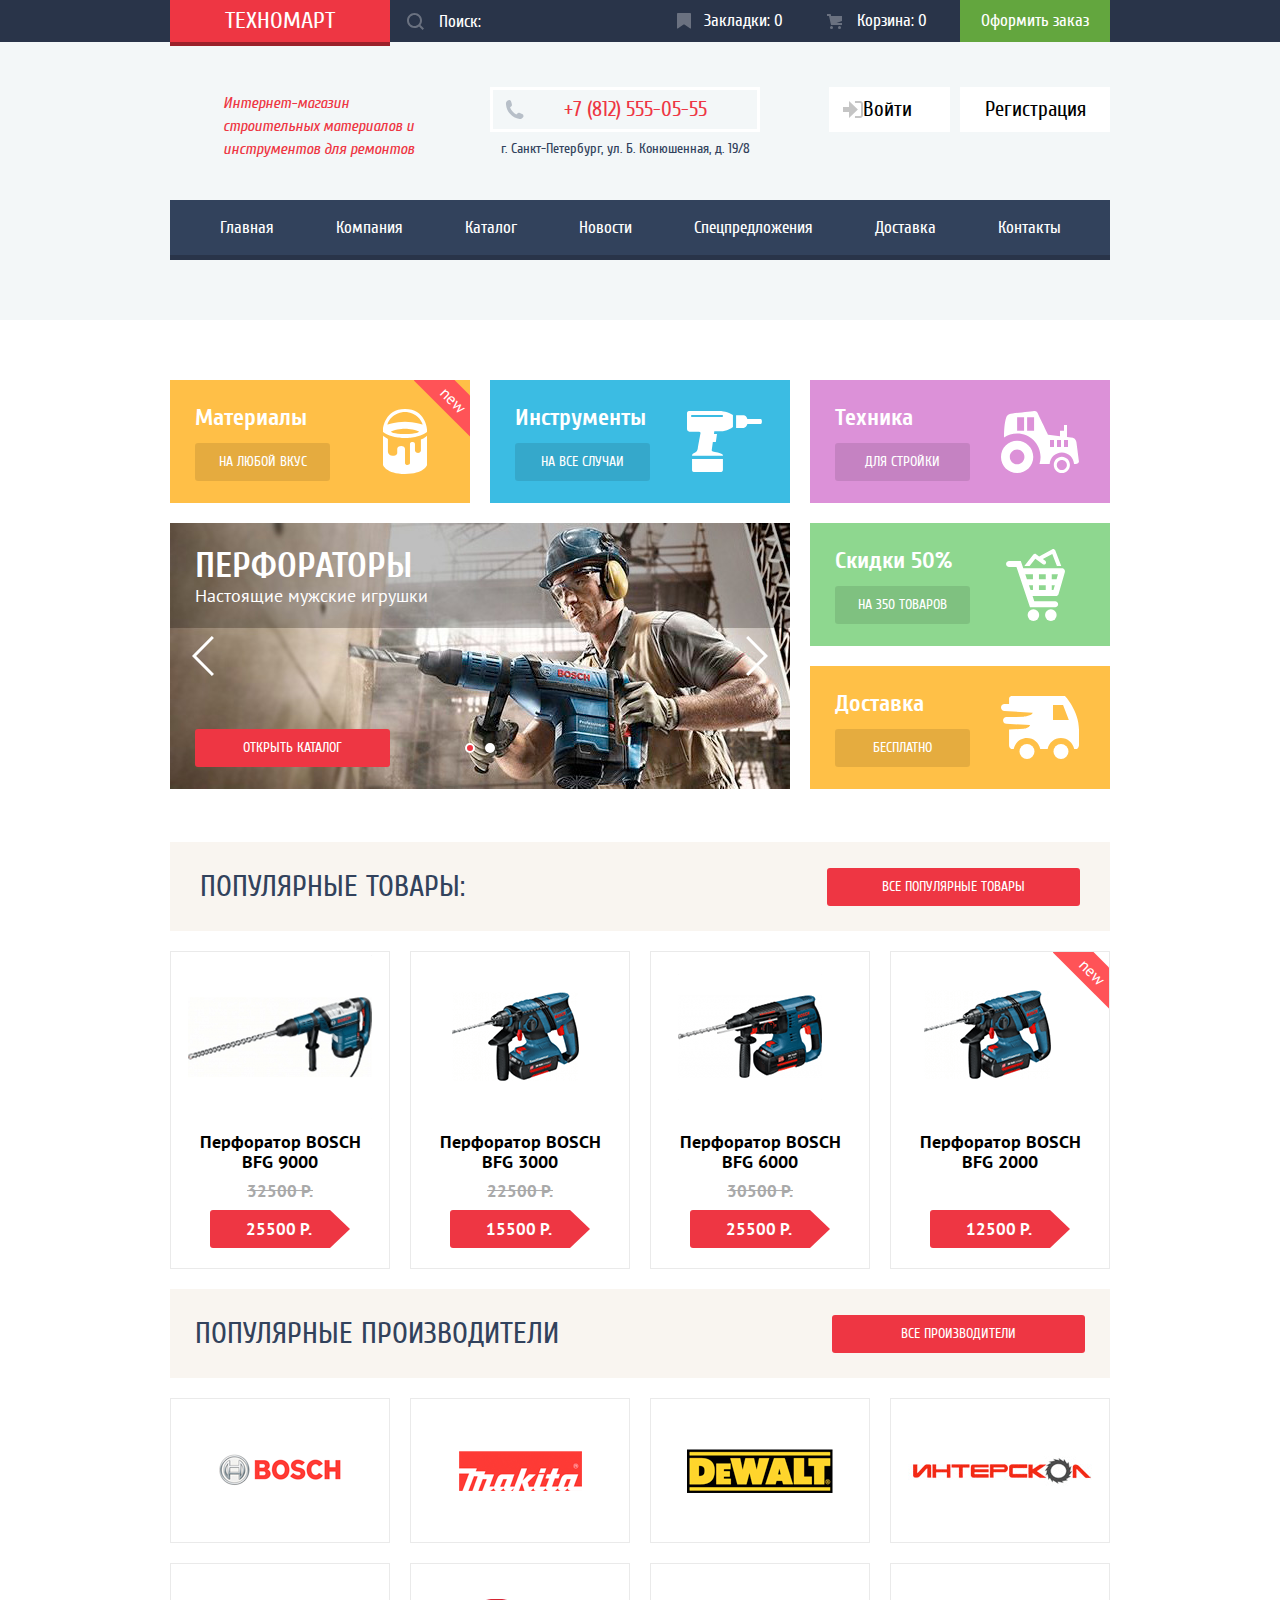
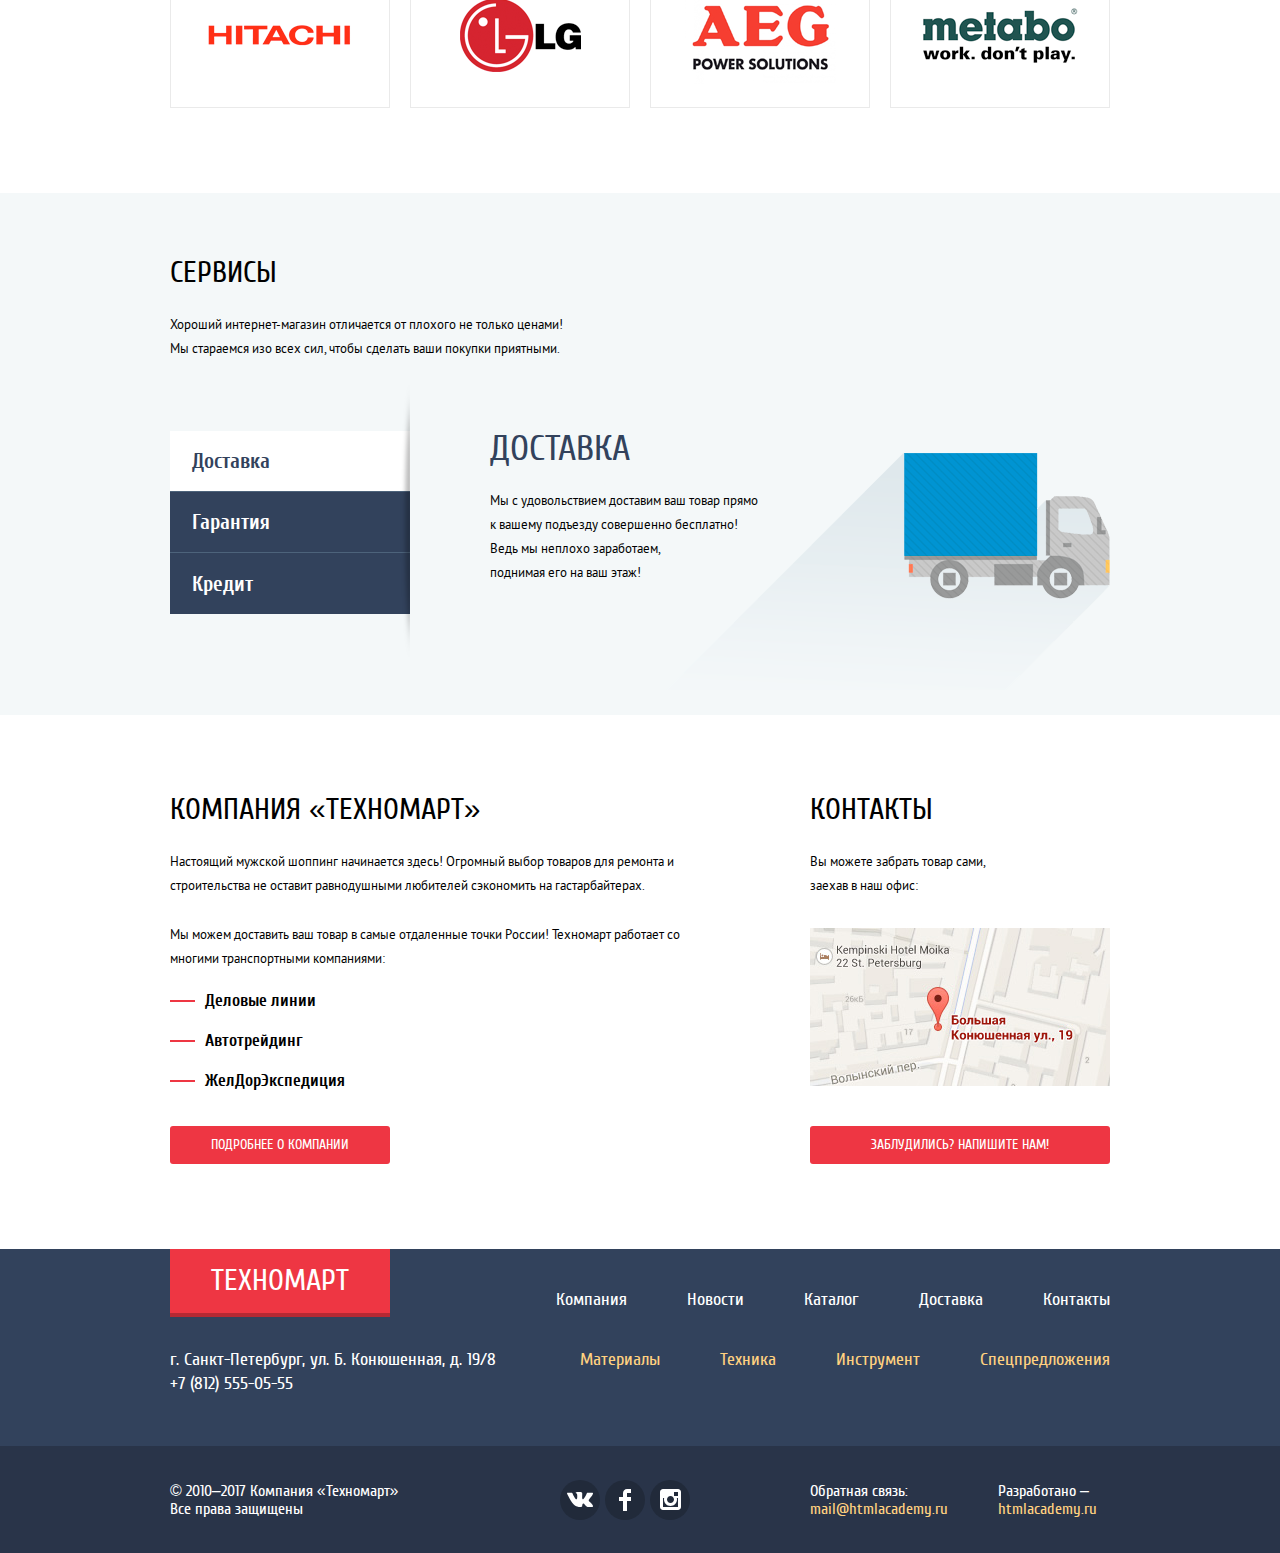
<file: index.html>
<!DOCTYPE HTML>
<html lang="ru">
<head>
	<meta charset="utf-8">
	<title>Главная - Техномарт</title>
	<link rel="stylesheet" href="css/normalize.css">
	<link rel="stylesheet" href="css/style.css">
</head>
<body>
	<header class="site-header">
		<div class="header-top-box">
			<div class="central">
				<a class="header-logo" href="#">Техномарт</a>
				<form class="search-form" action="https://echo.htmlacademy.ru" method="get">
					<input type="search" name="search" placeholder="Поиск:" id="search">
					<label class="visually-hidden" for="search">Поиск по сайту</label>
					<svg class="search-icon" xmlns="http://www.w3.org/2000/svg" xmlns:xlink="http://www.w3.org/1999/xlink" width="17px"	height="17px" viewBox="0 0 17 17">
						<path d="M17,15.586l-3.542-3.542C14.421,10.782,15,9.21,15,7.5C15,3.358,11.643,0,7.5,0C3.358,0,0,3.358,0,7.5
						C0,11.643,3.358,15,7.5,15c1.71,0,3.282-0.579,4.544-1.542L15.586,17L17,15.586z M2,7.5C2,4.467,4.467,2,7.5,2				C10.532,2,13,4.467,13,7.5c0,3.032-2.468,5.5-5.5,5.5C4.467,13,2,10.532,2,7.5z"/>
					</svg>
				</form>
				<a class="bookmarks" href="#">
					<svg class="bookmarks-icon" xmlns="http://www.w3.org/2000/svg" xmlns:xlink="http://www.w3.org/1999/xlink" width="14px" height="16px" viewBox="0 0 14 16">
						<path d="M14,15c0,0.55-0.368,0.741-0.818,0.426l-5.363-3.765c-0.45-0.315-1.187-0.315-1.637,0l-5.364,3.765
						C0.368,15.741,0,15.55,0,15V1c0-0.55,0.45-1,1-1h12c0.55,0,1,0.45,1,1V15z"/>
					</svg>
				Закладки: 0</a>
				<a class="cart" href="#">
					<svg class="cart-icon" xmlns="http://www.w3.org/2000/svg" xmlns:xlink="http://www.w3.org/1999/xlink" width="15px" height="15px" viewBox="0 0 15 15">
						<circle cx="4.5" cy="13.5" r="1.5"/>
						<circle cx="12.5" cy="13.5" r="1.5"/>
						<polygon points="15,2 4.07,2 3.648,0 0,0 0,2 2.031,2 4.016,11 15,11 15,9 9.441,9 15,6.951"/>
					</svg>
				Корзина: 0</a>
				<a class="order-button" href="#">Оформить заказ</a>
			</div>
		</div>
		<div class="header-middle-box central">
			<p class="header-slogan">Интернет-магазин строительных материалов и инструментов для ремонтов</p>
			<div class="header-contacts">
				<p class="header-phone">+7 (812) 555-05-55</p>
				<p class="header-adress">г. Санкт-Петербург, ул. Б. Конюшенная, д. 19/8</p>
			</div>
			<ul class="user-cabinet-list">
				<li class="user-cabinet-item input">
					<a href="#">
						<svg class="login-icon" xmlns="http://www.w3.org/2000/svg" xmlns:xlink="http://www.w3.org/1999/xlink" width="20px" height="17px" viewBox="0 0 20 17">
							<polygon points="14.875,8.5 6,0 6,6 0,6 0,11 6,11 6,17"/>
							<path d="M16.986,15.01h-5.027V17h5.027c2.178,0,3.004-1.81,3.029-3.026V3.028C19.99,1.811,19.164,0,16.986,0h-5.027
							v1.99h5.027c0.839,0,0.992,0.681,1.01,1.057v10.904C17.979,14.327,17.825,15.01,16.986,15.01z"/>
						</svg>
						Войти
					</a>
				</li>
				<li class="user-cabinet-item registration"><a href="#">Регистрация</a></li>
			</ul>
		</div>
		<nav class="header-nav central">
			<ul class="header-nav-list">
				<li class="header-nav-item"><a href="#">Главная</a></li>
				<li class="header-nav-item"><a href="#">Компания</a></li>
				<li class="header-nav-item"><a href="#">Каталог</a></li>
				<li class="header-nav-item"><a href="#">Новости</a></li>
				<li class="header-nav-item"><a href="#">Спецпредложения</a></li>
				<li class="header-nav-item"><a href="#">Доставка</a></li>
				<li class="header-nav-item"><a href="#">Контакты</a></li>
			</ul>
		</nav>
	</header>
	<main>
		<h1 class="visually-hidden">Техномарт - Интернет-магазин строительных материалов и инструментов для ремонтов</h1>
		<section class="features central">
			<h2 class="visually-hidden">Особенности магазина</h2>
			<section class="features-item materials new">
				<h3 class="features-item-title">Материалы</h3>
				<a class="button features-item-button" href="#">На любой вкус</a>
			</section>
			<section class="features-item instruments">
				<h3 class="features-item-title">Инструменты</h3>
				<a class="button features-item-button" href="#">На все случаи</a>
			</section>
			<section class="features-item technic">
				<h3 class="features-item-title">Техника</h3>
				<a class="button features-item-button" href="#">Для стройки</a>
			</section>
			<article class="features-slider">
				<h3 class="visually-hidden">Слайдер товаров</h3>
				<input type="radio" name="features-slider" value="features-slider-1" id="features-slider-1" checked>
				<input type="radio" name="features-slider" value="features-slider-2" id="features-slider-2">
				<section class="features-slider-item first">
					<h4 class="features-slider-title">Перфораторы</h4>
					<p class="features-slider-desc">Настоящие мужские игрушки</p>
					<a class="button features-slider-button" href="#">Открыть каталог</a>
					<img class="features-slider-img" src="img/slider-1-photo.jpg" width="620" height="266" alt="Фото мужчины с перфоратором">
				</section>
				<section class="features-slider-item second">
					<h4 class="features-slider-title">Дрели</h4>
					<p class="features-slider-desc">Соседям на радость</p>
					<a class="button features-slider-button" href="#">Открыть каталог</a>
					<img class="features-slider-img" src="img/slider-2-photo.jpg" width="620" height="266" alt="Фото мужчины с дрелью">
				</section>
				<div class="arrows-container">
					<label class="arrow left" for="features-slider-1"><span class="visually-hidden">Предыдущий слайд</span></label>
					<label class="arrow right" for="features-slider-2"><span class="visually-hidden">Следующий слайд</span></label>
				</div>
				<div class="radio-container">
					<label class="radio-button" for="features-slider-1">
						<span class="visually-hidden">1 слайд</span>
					</label>
					<label class="radio-button" for="features-slider-2">
						<span class="visually-hidden">2 слайд</span>
					</label>
				</div>
			</article>
			<section class="features-item discount">
				<h3 class="features-item-title">Скидки 50%</h3>
				<a class="button features-item-button" href="#">На 350 товаров</a>
			</section>
			<section class="features-item delivery">
				<h3 class="features-item-title">Доставка</h3>
				<a class="button features-item-button" href="#">Бесплатно</a>
			</section>
		</section>
		<section class="popular central">
			<div class="popular-title-container">
				<h2 class="popular-title">Популярные товары:</h2>
				<a class="button popular-button" href="#">Все популярные товары</a>
			</div>
			<article class="popular-item">
				<div class="popular-img-container">
					<img class="popular-item-img" src="img/popular-1-photo.png" width="184" height="164" alt="Фото перфоратора BOSCH BFG 9000">
				</div>
				<h3 class="popular-item-title">Перфоратор BOSCH BFG 9000</h3>
				<span class="popular-old-price">32500 Р.</span>
				<span class="popular-new-price">25500 Р.</span>
				<div class="buttons-box">
					<a class="catalog-item-button buy" href="#">Купить</a>
					<a class="catalog-item-button bookmarks" href="#">В закладки</a>
				</div>
			</article>
			<article class="popular-item">
				<div class="popular-img-container">
					<img class="popular-item-img" src="img/popular-2-photo.png" width="127" height="112" alt="Фото перфоратора BOSCH BFG 3000">
				</div>
				<h3 class="popular-item-title">Перфоратор BOSCH BFG 3000</h3>
				<span class="popular-old-price">22500 Р.</span>
				<span class="popular-new-price">15500 Р.</span>
				<div class="buttons-box">
					<a class="catalog-item-button buy" href="#">Купить</a>
					<a class="catalog-item-button bookmarks" href="#">В закладки</a>
				</div>
			</article>
			<article class="popular-item">
				<div class="popular-img-container">
					<img class="popular-item-img" src="img/popular-3-photo.png" width="144" height="128" alt="Фото перфоратора BOSCH BFG 6000">
				</div>
				<h3 class="popular-item-title">Перфоратор BOSCH BFG 6000</h3>
				<span class="popular-old-price">30500 Р.</span>
				<span class="popular-new-price">25500 Р.</span>
				<div class="buttons-box">
					<a class="catalog-item-button buy" href="#">Купить</a>
					<a class="catalog-item-button bookmarks" href="#">В закладки</a>
				</div>
			</article>
			<article class="popular-item new">
				<div class="popular-img-container">
					<img class="popular-item-img" src="img/popular-4-photo.png" width="127" height="112" alt="Фото перфоратора BOSCH BFG 2000">
				</div>
				<h3 class="popular-item-title">Перфоратор BOSCH BFG 2000</h3>
				<span class="popular-new-price">12500 Р.</span>
				<div class="buttons-box">
					<a class="catalog-item-button buy" href="#">Купить</a>
					<a class="catalog-item-button bookmarks" href="#">В закладки</a>
				</div>
			</article>
		</section>
		<section class="manufacturers central">
			<div class="manufacturers-title-container">
				<h2 class="manufacturers-title">Популярные производители</h2>
				<a class="button manufacturers-button" href="#">Все производители</a>
			</div>
			<div class="manufacturers-item">
				<a href="#"><img class="manufacturers-item-img" src="img/manufacturers-1-image.png" width="126" height="37" alt="Bosch"></a>
			</div>
			<div class="manufacturers-item">
				<a href="#"><img class="manufacturers-item-img" src="img/manufacturers-2-image.png" width="123" height="40" alt="Makita"></a>
			</div>
			<div class="manufacturers-item">
				<a href="#"><img class="manufacturers-item-img" src="img/manufacturers-3-image.png" width="146" height="44" alt="Dewalt"></a>
			</div>
			<div class="manufacturers-item">
				<a href="#"><img class="manufacturers-item-img" src="img/manufacturers-4-image.png" width="200" height="30" alt="Интерскол"></a>
			</div>
			<div class="manufacturers-item">
				<a href="#"><img class="manufacturers-item-img" src="img/manufacturers-5-image.png" width="169" height="31" alt="Hitachi"></a>
			</div>
			<div class="manufacturers-item">
				<a href="#"><img class="manufacturers-item-img" src="img/manufacturers-6-image.png" width="121" height="73" alt="Lg"></a>
			</div>
			<div class="manufacturers-item">
				<a href="#"><img class="manufacturers-item-img" src="img/manufacturers-7-image.png" width="151" height="96" alt="Aeg"></a>
			</div>
			<div class="manufacturers-item">
				<a href="#"><img class="manufacturers-item-img" src="img/manufacturers-8-image.png" width="204" height="69" alt="Metabo"></a>
			</div>
		</section>
		<section class="services">
			<div class="central">
				<h2 class="services-title">Сервисы</h2>
				<p class="services-desc">Хороший интернет-магазин отличается от плохого не только ценами! Мы стараемся изо всех сил, чтобы сделать ваши покупки приятными.</p>
				<input type="radio" name="services" value="services-delivery" id="services-delivery" checked>
				<input type="radio" name="services" value="services-guarantee" id="services-guarantee">
				<input type="radio" name="services" value="services-loan" id="services-loan">
				<div class="services-container">
					<div class="services-control">
						<label class="services-label" for="services-delivery">Доставка</label>
						<label class="services-label" for="services-guarantee">Гарантия</label>
						<label class="services-label" for="services-loan">Кредит</label>
					</div>
					<div class="services-item-container">
						<section class="services-item delivery">
							<h3 class="services-item-title">Доставка</h3>
							<p class="services-item-desc">Мы с удовольствием доставим ваш товар прямо<br> к вашему подъезду совершенно бесплатно!<br> Ведь мы неплохо заработаем,<br> поднимая его на ваш этаж!</p>
						</section>
						<section class="services-item guarantee">
							<h3 class="services-item-title">Гарантия</h3>
							<p class="services-item-desc">Если купленный у нас товар поломается или заискрит, а также в случае пожара, спровоцированного его возгаранием, вы всегда можеете быть уверены в нашей гарантии. Мы обменяем сгоревший товар на новый. Дом уж восстановите как-нибудь сами.</p>
						</section>
						<section class="services-item loan">
							<h3 class="services-item-title">Кредит</h3>
							<p class="services-item-desc">Залезть в долговую яму стало проще! Кредитные консультанты придут вам на помощь.</p>
							<a class="button services-item-button" href="#">Отправить заявку</a>
						</section>
					</div>
				</div>
			</div>
		</section>
		<div class="two-columns-box central">
			<section class="about-us">
				<h2 class="about-us-title">Компания «Техномарт»</h2>
				<p class="about-us-desc">Настоящий мужской шоппинг начинается здесь! Огромный выбор товаров для ремонта и строительства не оставит равнодушными любителей сэкономить на гастарбайтерах.</p>
				<p class="about-us-desc">Мы можем доставить ваш товар в самые отдаленные точки России! Техномарт работает со многими транспортными компаниями:</p>
				<ul class="about-us-list">
					<li class="about-us-item">Деловые линии</li>
					<li class="about-us-item">Автотрейдинг</li>
					<li class="about-us-item">ЖелДорЭкспедиция</li>
				</ul>
				<a class="button about-us-button" href="#">Подробнее о компании</a>
			</section>
			<section class="contacts">
				<h2 class="contacts-title">Контакты</h2>
				<p class="contacts-desc">Вы можете забрать товар сами,<br> заехав в наш офис:</p>
				<a class="contacts-img-link" href="#"><img class="contacts-img" src="img/contacts-image.jpg" width="300" height="158" alt="Санкт-Петербург, Большая Конюшенная ул., 19"></a>
				<a class="button contacts-button" href="#">Заблудились? Напишите нам!</a>
			</section>
		</div>
	</main>
	<footer class="site-footer">
		<div class="footer-top central">
			<a class="footer-logo" href="#">Техномарт</a>
			<ul class="footer-nav-list">
				<li class="footer-nav-item"><a href="#">Компания</a></li>
				<li class="footer-nav-item"><a href="#">Новости</a></li>
				<li class="footer-nav-item"><a href="#">Каталог</a></li>
				<li class="footer-nav-item"><a href="#">Доставка</a></li>
				<li class="footer-nav-item"><a href="#">Контакты</a></li>
			</ul>
		</div>
		<div class="footer-middle central">
			<p class="footer-contacts">г. Санкт-Петербург, ул. Б. Конюшенная, д. 19/8<br> +7 (812) 555-05-55</p>
			<ul class="footer-catalog-nav-list">
				<li class="footer-catalog-nav-item"><a href="#">Материалы</a></li>
				<li class="footer-catalog-nav-item"><a href="#">Техника</a></li>
				<li class="footer-catalog-nav-item"><a href="#">Инструмент</a></li>
				<li class="footer-catalog-nav-item"><a href="#">Спецпредложения</a></li>
			</ul>
		</div>
		<div class="footer-bottom">
			<div class="central">
				<p class="copyright">© 2010–2017 Компания «Техномарт»<br> Все права защищены</p>
				<ul class="social-list">
					<li class="social-item vk"><a href="#"><span class="visually-hidden">Вконтакте</span></a></li>
					<li class="social-item fb"><a href="#"><span class="visually-hidden">Фейсбук</span></a></li>
					<li class="social-item insta"><a href="#"><span class="visually-hidden">Инстаграмм</span></a></li>
				</ul>
				<p class="footer-email">Обратная связь:<br> <a href="mailto:mail@htmlacademy.ru">mail@htmlacademy.ru</a></p>
				<p class="footer-developer">Разработано –<br> <a href="#">htmlacademy.ru</a></p>
			</div>
		</div>
	</footer>
	<section class="modal modal-feedback">
		<h2 class="visually-hidden">Обратная связь</h2>
		<form class="feedback-form" action="https://echo.htmlacademy.ru" method="POST">
			<div class="feedback-form-container">
				<div class="feedback-user-info">
					<p class="user-info-field">
						<label for="feedback-username">Ваше имя:</label>
						<input type="text" name="feedback-username" placeholder="Представьтесь, пожалуйста" id="feedback-username">
					</p>
					<p class="user-info-field">
						<label for="feedback-email">Ваше e-mail:</label>
						<input type="email" name="feedback-email" placeholder="Для отправки ответа" id="feedback-email">
					</p>
				</div>
				<p class="feedback-field">
					<label for="feedback-text">Текст письма:</label>
					<textarea name="feedback-text" placeholder="В свободной форме" id="feedback-text"></textarea>
				</p>
			</div>
			<div class="feedback-button-box">
				<button class="button feedback-button" type="submit">Отправить</button>
			</div>
			<button class="modal-close" type="button"><span class="visually-hidden">Закрыть</span></button>
		</form>
	</section>
	<section class="modal modal-map">
		<h2 class="visually-hidden">Карта</h2>
		<iframe src="https://www.google.com/maps/embed?pb=!1m18!1m12!1m3!1d2376.759929201835!2d30.32170599718076!3d59.938631576705546!2m3!1f0!2f0!3f0!3m2!1i1024!2i768!4f13.1!3m3!1m2!1s0x4696310fb661d55f%3A0xd0cc7f055debe430!2z0JHQvtC70YzRiNCw0Y8g0JrQvtC90Y7RiNC10L3QvdCw0Y8g0YPQuy4sINCh0LDQvdC60YIt0J_QtdGC0LXRgNCx0YPRgNCzLCAxOTExODY!5e0!3m2!1sru!2sru!4v1554444631707!5m2!1sru!2sru" width="940" height="446" frameborder="0" style="border:0" allowfullscreen></iframe>
		<button class="modal-close" type="button"><span class="visually-hidden">Закрыть</span></button>
	</section>
	<script src="js/script.js"></script>
</body>
</html>
</file>
<file: css/style.css>
@font-face {
	font-family: "Cuprum";
	src: url("../fonts/cuprum.woff2") format("woff2"),
		 url("../fonts/cuprum.woff") format("woff");
	font-weight: normal;
	font-style: normal;
}

@font-face {
	font-family: "Cuprum";
	src: url("../fonts/cuprumbold.woff2") format("woff2"),
		 url("../fonts/cuprumbold.woff") format("woff");
	font-weight: bold;
	font-style: normal;
}

@font-face {
	font-family: "Cuprum";
	src: url("../fonts/cuprumitalic.woff2") format("woff2"),
		 url("../fonts/cuprumitalic.woff") format("woff");
	font-weight: normal;
	font-style: italic;
}

@font-face {
	font-family: "Cuprum";
	src: url("../fonts/cuprumbolditalic.woff2") format("woff2"),
		 url("../fonts/cuprumbolditalic.woff") format("woff");
	font-weight: bold;
	font-style: italic;
}

@font-face {
	font-family: "PT Sans";
	src: url("../fonts/ptsans.woff2") format("woff2"),
		 url("../fonts/ptsans.woff") format("woff");
	font-weight: normal;
	font-style: normal;
}

@font-face {
	font-family: "PT Sans";
	src: url("../fonts/ptsansbold.woff2") format("woff2"),
		 url("../fonts/ptsansbold.woff") format("woff");
	font-weight: bold;
	font-style: normal;
}

body {
	margin: 0;

	font-weight: normal;
	font-size: 13px;
	line-height: 24px;
	font-family: "PT Sans", Tahoma, Geneva, sans-serif;
	color: #000000;

	background-color: #ffffff;
}

.visually-hidden {
	position: absolute;

	width: 1px;
	height: 1px;
	padding: 0;
	margin: -1px;

	white-space: nowrap;

	border: 0;

	clip-path: inset(100%);
	clip: rect(0 0 0 0);
	overflow: hidden;
}

.central {
	width: 940px;
	margin: 0 auto;
}

.button {
	text-decoration: none;
	background: none;
	border: 0;
	padding: 0;

	display: inline-flex;
	min-height: 38px;
	padding: 10px 20px;
	box-sizing: border-box;
	align-items: center;
	justify-content: center;

	font-weight: normal;
	font-size: 14px;
	line-height: 18px;
	font-family: "Cuprum", Tahoma, Geneva, sans-serif;
	color: #ffffff;
	text-transform: uppercase;

	background-color: #ee3643;
	border-radius: 3px;
}

.button:hover {
	background-color: #ca2c37;
}

.button:active {
	background-color: #ba2732;
}

/*----------------- Шапка сайта ------------------*/

.site-header {
	padding-bottom: 60px;

	background-color: #f3f7f8;
}

.header-top-box {
	width: 100%;
	min-height: 42px;

	background-color: #293449;
}

.header-top-box .central {
	display: flex;
	height: 100%;
}

.header-logo {
	display: flex;
	width: 220px;
	padding: 9px 20px;
	box-sizing: border-box;
	align-items: center;
	justify-content: center;

	font-size: 24px;
	line-height: 24px;
	font-family: "Cuprum", Tahoma, Geneva, sans-serif;
	color: #ffffff;
	text-transform: uppercase;
	text-decoration: none;

	background-color: #ee3643;
	box-shadow: 0px 4px 0px 0px #9a212a;
}

.header-logo:hover {
	background-color: #ca2c37;
}

.header-logo:active {
	background-color: #ba2732;
}

.search-form {
	position: relative;

	display: flex;
	width: 271px;
	align-items: center;
}

.search-icon {
	position: absolute;
	top: 0;
	bottom: 0;
	left: 17px;

	width: 17px;
	height: 17px;
	margin: auto;

	fill: #ffffff;
	opacity: 0.3;
}

.search-form input {
	display: flex;
	width: 100%;
	height: 100%;
	padding: 10px 15px 10px 49px;
	box-sizing: border-box;
	align-items: center;

	font-size: 17px;
	line-height: 18px;
	font-family: "Cuprum", Tahoma, Geneva, sans-serif;
	color: #000000;

	background-color: transparent;
	border: 0;
}

.search-form input::-webkit-input-placeholder {
	color: #ffffff;
}

.search-form input::-moz-placeholder {
	color: #ffffff;
}

.search-form input:-moz-placeholder {
	color: #ffffff;
}

.search-form input:-ms-input-placeholder {
	color: #ffffff;
}

.search-form:hover {
	background-color: #212a3a;
}

.search-form:hover .search-icon {
	opacity: 1;
}

.search-form input:focus {
	background-color: #ffffff;
	outline: none;
}

.search-form input:focus ~ .search-icon {
	fill: #ee3643;
}

.bookmarks,
.cart {
	display: flex;
	width: 150px;
	padding: 12px 17px;
	box-sizing: border-box;
	align-items: center;

	font-size: 17px;
	line-height: 18px;
	font-family: "Cuprum", Tahoma, Geneva, sans-serif;
	color: #ffffff;
	text-decoration: none;
}

.cart.active {
	background-color: #ee3643;
}

.bookmarks-icon {
	width: 14px;
	height: 16px;
	margin-right: 13px;

	fill: #ffffff;
	opacity: 0.3;
}

.cart-icon {
	width: 15px;
	height: 15px;
	margin-right: 15px;

	fill: #ffffff;
	opacity: 0.3;
}

.bookmarks:hover,
.cart:hover {
	background-color: #212a3a;
}

.bookmarks:hover .bookmarks-icon,
.cart:hover .cart-icon {
	opacity: 1;
}

.bookmarks:active,
.cart:active {
	background-color: #161d29;
	opacity: 0.5;
}

.order-button {
	display: flex;
	width: 150px;
	padding: 12px 17px;
	box-sizing: border-box;
	align-items: center;
	justify-content: center;

	font-size: 17px;
	line-height: 18px;
	font-family: "Cuprum", Tahoma, Geneva, sans-serif;
	color: #ffffff;
	text-decoration: none;

	background-color: #63a63e;
}

.order-button:hover {
	background-color: #5fbb2d;
}

.order-button:active {
	color: rgba(255, 255, 255, 0.5);
	background-color: #518534;
}

.header-middle-box {
	display: flex;
	min-height: 158px;
	padding: 45px 0 30px;
	box-sizing: border-box;
	align-items: flex-start;
}

.header-slogan {
	margin: 0;
	margin-right: 20px;

	width: 300px;
	padding: 0px 53px;
	box-sizing: border-box;
	padding-top: 5px;

	font-style: italic;
	font-size: 16px;
	line-height: 23px;
	font-family: "Cuprum", Tahoma, Geneva, sans-serif;
	color: #ee3643;
	text-align: left;
}

.header-contacts {
	width: 270px;
	margin-right: auto;
}

.header-phone {
	margin: 0;
	margin-bottom: 5px;

	display: flex;
	width: 100%;
	min-height: 45px;
	padding: 6px 6px 6px 71px;
	box-sizing: border-box;
	align-items: center;

	font-size: 21px;
	line-height: 21px;
	font-family: "Cuprum", Tahoma, Geneva, sans-serif;
	color: #ee3643;

	border: 3px solid #ffffff;
	background-color: transparent;
	background-image: url("../img/phone-icon.svg");
	background-position: 12px center;
	background-repeat: no-repeat;
}

.header-adress {
	margin: 0;

	font-size: 14px;
	line-height: 24px;
	font-family: "Cuprum", Tahoma, Geneva, sans-serif;
	color: #32425c;
	text-align: center;
}

.user-cabinet-list,
.login-cabinet-list {
	margin: 0;
	padding: 0;
	list-style: none;

	display: flex;
	width: 281px;
	min-height: 45px;
	justify-content: space-between;
}

.login-cabinet-list {
	width: 299px;
}

.user-cabinet-item a {
	display: flex;
	min-height: 45px;
	padding: 10px 14px;
	box-sizing: border-box;
	align-items: center;

	font-size: 21px;
	line-height: 21px;
	font-family: "Cuprum", Tahoma, Geneva, sans-serif;
	color: #000000;
	text-decoration: none;

	background-color: #ffffff;
}

.login-cabinet-item > a {
	display: flex;
	min-height: 45px;
	box-sizing: border-box;
	align-items: center;

	font-size: 21px;
	line-height: 21px;
	font-family: "Cuprum", Tahoma, Geneva, sans-serif;
	color: #000000;
	text-decoration: none;

	background-color: #ffffff;
}

.login-cabinet-item.username {
	display: flex;
	width: 100%;
	justify-content: space-between;
	flex-wrap: wrap;
}

.login-cabinet-item.username > a:nth-of-type(1) {
	padding-left: 13px;
	flex-grow: 1;
}

.login-cabinet-item.username .user-icon {
	margin-right: 14px;
}

.login-cabinet-item.username .login-icon {
	padding-right: 10px;
}

.user-cabinet-item.input a {
	width: 121px;
	margin-right: 10px;
}

.user-cabiner-item.input .login-icon {
	margin-right: 14px;
}

.login-icon {
	width: 20px;
	height: 17px;

	fill: #c5c5c5;
}

.user-cabinet-item.registration a {
	width: 150px;
	justify-content: center;
}

.user-icon {
	width: 20px;
	height: 18px;

	fill: #c5c5c5;
}

.login-cabinet-item a:hover svg {
	fill: #32425c;
}

.login-cabinet-item a:active {
	color: rgba(0, 0, 0, 0.3);
}

.login-cabinet-item a:active svg {
	fill: #c5c5c5;
}

.user-cabinet-item:hover a {
	color: #ee3643;
}

.user-cabinet-item:hover .login-icon {
	fill: #32425c;
}

.user-cabinet-item:active a {
	color: rgba(0, 0, 0, 0.3);
}

.user-cabinet-item:active .login-icon {
	fill: #c5c5c5;
}

.login-cabinet-sublist {
	margin: 0;
	padding: 0;
	list-style: none;

	margin-top: 5px;
	margin-left: 18px;

	display: flex;
}

.login-cabinet-subitem a {
	font-weight: normal;
	font-size: 16px;
	line-height: 18px;
	font-family: "Cuprum", Tahoma, Geneva, sans-serif;
	color: #32425c;
}

.login-cabinet-subitem a:hover {
	color: #ee3643;
}

.login-cabinet-subitem a:active {
	color: rgba(0, 0, 0, 0.3);
}

.login-cabinet-subitem.cabinet {
	margin-left: 16px;
}

.login-cabinet-subitem.cabinet a {
	position: relative;

	padding-left: 16px;
}

.login-cabinet-subitem.cabinet a::before {
	content: "";

	position: absolute;
	top: 0;
	left: 0;
	bottom: 0;
	margin: auto;

	display: block;
	width: 4px;
	height: 4px;

	background-color: #32425c;
	border-radius: 50%;
}

.header-nav-list {
	margin: 0;
	padding: 0;
	list-style: none;

	display: flex;
	width: 100%;
	justify-content: center;
	align-self: flex-start;

	background-color: #32425c;
	border-bottom: 5px solid #293449;
}

.header-nav-item a {
	display: flex;
	min-height: 55px;
	padding: 16px 31px;
	box-sizing: border-box;
	align-items: center;

	font-size: 17px;
	line-height: 17px;
	font-family: "Cuprum", Tahoma, Geneva, sans-serif;
	color: #ffffff;
	text-decoration: none;
}

.header-nav-item:hover a {
	background-color: #293449;
}

.header-nav-item:active a {
	color: rgba(255, 255, 255, 0.5);
}

/*-------------- Особенности магазина ---------------*/

.features {
	padding: 60px 0px 53px;
	font-size: 0;
}

.features-item {
	position: relative;
	margin-right: 20px;
	margin-bottom: 20px;

	display: inline-flex;
	width: 300px;
	min-height: 123px;
	padding: 13px 25px;
	box-sizing: border-box;
	flex-direction: column;
	justify-content: center;
	overflow: hidden;

	background-color: #ffbf47;
	background-repeat: no-repeat;
}

.features-item-title {
	margin: 0;
	margin-bottom: 10px;

	font-weight: bold;
	font-size: 24px;
	line-height: 30px;
	font-family: "Cuprum", Tahoma, Geneva, sans-serif;
	color: #ffffff;
}

.features-item:nth-of-type(n + 3) {
	margin-right: 0;
}

.features-item:last-of-type {
	margin-bottom: 0;
}

.features-item-button {
	width: 135px;

	background-color: rgba(0, 0, 0, 0.1);
}

.features-item-button:hover {
	background-color: rgba(0, 0, 0, 0.2);
}

.features-item-button:active {
	background-color: rgba(0, 0, 0, 0.3);
}

.features-item.materials {
	background-color: #ffbf47;
	background-image: url("../img/materials-icon.svg");
	background-position: right 43px center;
}

.features-item.instruments {
	background-color: #3bbce3;
	background-image: url("../img/instruments-icon.svg");
	background-position: right 28px center;
}

.features-item.technic {
	background-color: #dc91d8;
	background-image: url("../img/technic-icon.svg");
	background-position: right 31px center;
}

.features-item.discount {
	background-color: #8ed78f;
	background-image: url("../img/discount-icon.svg");
	background-position: right 45px center;
}

.features-item.delivery {
	background-color: #ffc047;
	background-image: url("../img/delivery-icon.svg");
	background-position: right 31px center;
}

.features-item.new::before {
	content: "new";

	position: absolute;
	top: 5px;
    right: -25px;
	transform: rotate(45deg);

	display: inline-flex;
	width: 83px;
	height: 29px;
	align-items: center;
	justify-content: center;

	font-size: 16px;
	line-height: 18px;
	color: #ffffff;

	background-color: #ff5357;
}

/*----------------- Слайдер ------------------*/

.features-slider {
	position: relative;
	float: left;
	margin-right: 20px;

	width: 620px;
	height: 266px;
}

.features-slider input[type="radio"] {
	display: none;
}

.features-slider-item {
	position: relative;

	display: none;
	width: 100%;
	height: 100%;
	padding: 25px 25px 22px;
	box-sizing: border-box;
	flex-direction: column;
}

.features-slider-title {
	margin: 0;

	font-weight: bold;
	font-size: 36px;
	line-height: 36px;
	font-family: "Cuprum", Tahoma, Geneva, sans-serif;
	color: #ffffff;
	text-transform: uppercase;
}

.features-slider-desc {
	margin: 0;

	font-size: 18px;
	line-height: 24px;
	font-family: "PT Sans", Tahoma, Geneva, sans-serif;
	color: #ffffff;
}

.features-slider-button {
	margin-top: auto;

	width: 195px;
}

.features-slider-img {
	position: absolute;
	top: 0;
	left: 0;
	z-index: -1;

	width: 100%;
	height: auto;
}

.arrows-container {
	position: absolute;
	top: 0;
	bottom: 0;
	left: 0;
	right: 0;
	margin: auto;

	display: flex;
	width: 576px;
	height: 40px;
	justify-content: space-between;
}

.arrow {
	padding: 0;
	border: 0;
	background: none;

	display: block;
	width: 22px;
	height: 40px;

	background-image: url("../img/arrow-icon.svg");
	background-position: center;
	background-repeat: no-repeat;

	cursor: pointer;
}

.arrow.right {
	transform: scale(-1, 1);
}

.radio-container {
	position: absolute;
	bottom: 36px;
	left: 0;
	right: 0;
	margin: auto;

	display: flex;
	width: 30px;
	height: 10px;
	justify-content: space-between;
}

.radio-button {
	width: 10px;
	height: 10px;
	box-sizing: border-box;

	background-color: #ffffff;
	border: 2px solid #ffffff;
	border-radius: 50%;

	cursor: pointer;
}

.features-slider input[id="features-slider-1"]:checked ~ .radio-container .radio-button[for="features-slider-1"],
.features-slider input[id="features-slider-2"]:checked ~ .radio-container .radio-button[for="features-slider-2"] {
	background-color: #ee3643;
}

.features-slider input[id="features-slider-1"]:checked ~ .features-slider-item.first,
.features-slider input[id="features-slider-2"]:checked ~ .features-slider-item.second {
	display: flex;
}

.features-slider input[id="features-slider-1"]:checked ~ .features-slider-item.first,
.features-slider input[id="features-slider-2"]:checked ~ .features-slider-item.second {
	display: flex;
}

/*---------------- Популярные товары ------------*/

.popular {
	display: flex;
	flex-wrap: wrap;
	padding-bottom: 20px;
}

.popular-title-container {
	margin-bottom: 20px;

	display: flex;
	width: 100%;
	height: 89px;
	padding: 20px 30px;
	box-sizing: border-box;
	justify-content: space-between;
	align-items: center;
	flex-grow: 1;

	background-color: #f9f5f0;
}

.popular-title {
	margin: 0;
	
	font-weight: normal;
	font-size: 30px;
	line-height: 30px;
	font-family: "Cuprum", Tahoma, Geneva, sans-serif;
	color: #32425c;
	text-transform: uppercase;
}

.popular-button {
	width: 253px;
}

.popular-item {
	position: relative;
	margin-right: 20px;

	display: flex;
	width: 220px;
	min-height: 318px;
	padding-bottom: 20px;
	box-sizing: border-box;
	flex-direction: column;
	align-items: center;
	overflow: hidden;

	border: 1px solid #eaeaea;
}

.popular-item.new::before {
	content: "new";

	position: absolute;
	top: 5px;
    right: -25px;
	transform: rotate(45deg);
	z-index: 2;

	display: inline-flex;
	width: 83px;
	height: 29px;
	align-items: center;
	justify-content: center;

	font-size: 16px;
	line-height: 18px;
	color: #ffffff;

	background-color: #ff5357;
}

.popular-item:last-of-type {
	margin-right: 0;
}

.popular-img-container {
	display: flex;
	width: 100%;
	height: 180px;
	padding: 5px;
	box-sizing: border-box;
	justify-content: center;
	align-items: center;
	overflow: hidden;
}

.popular-item-img {
	max-width: 100%;
	height: auto;
}

.popular-item:nth-of-type(1) .popular-item-img {
	margin-top: -10px;
}

.popular-item:nth-of-type(2) .popular-item-img {
	margin-top: -10px;
	margin-left: -10px;
}

.popular-item:nth-of-type(3) .popular-item-img {
	margin-top: -10px;
	margin-left: -20px;
}

.popular-item:nth-of-type(4) .popular-item-img {
	margin-top: -15px;
	margin-left: -25px;
}

.popular-item-title {
	margin: 0;
	margin-bottom: 10px;

	max-width: 170px;

	font-weight: bold;
	font-size: 18px;
	line-height: 20px;
	font-family: "PT Sans", Tahoma, Geneva, sans-serif;
	color: #000000;
	text-align: center;
}

.popular-old-price {
	margin-bottom: 10px;

	font-weight: bold;
	font-size: 17px;
	line-height: 18px;
	font-family: "PT Sans", Tahoma, Geneva, sans-serif;
	color: #a9a9a9;
	text-transform: uppercase;
	text-decoration: line-through;
}

.popular-new-price {
	position: relative;
	margin-top: auto;

	display: inline-flex;
	width: 100px;
	height: 38px;
	padding-right: 3px;
	box-sizing: border-box;
	justify-content: center;
	align-items: center;

	font-weight: bold;
	font-size: 17px;
	line-height: 18px;
	font-family: "PT Sans", Tahoma, Geneva, sans-serif;
	color: #ffffff;

	background-color: #ee3643;
}

.popular-new-price::after {
	content: "";
	
	position: absolute;
	right: -20px;
	top: 0;

	display: block;
	width: 0;
	height: 0;

	border-left: 20px solid #ee3643;
	border-top: 19px solid transparent;
	border-bottom: 19px solid transparent;
}

.popular-new-price::before {
	content: "";
	
	position: absolute;
	left: -20px;
	top: 0;

	display: block;
	width: 20px;
	height: 38px;

	background-color: #ee3643;
	border-top-left-radius: 3px;
	border-bottom-left-radius: 3px;
}

.buttons-box {
	position: absolute;
	top: 0;
	left: 0;

	display: none;
	width: 100%;
	height: 180px;
	padding: 5px;
	box-sizing: border-box;
	flex-direction: column;
	justify-content: center;
	align-items: center;
	overflow: hidden;

	background-color: #ffffff;
}

.catalog-item-button {
	text-decoration: none;

	display: inline-flex;
	width: 135px;
	min-height: 38px;
	padding: 10px;
	box-sizing: border-box;
	justify-content: center;
	align-items: center;

	font-weight: normal;
	font-size: 14px;
	line-height: 18px;
	font-family: "Cuprum", Tahoma, Geneva, sans-serif;
	text-transform: uppercase;

	border-radius: 3px;
}

.catalog-item-button.buy {
	position: relative;
	margin-bottom: 10px;

	padding-left: 14px;

	color: #ffffff;

	background-color: #63a63e;
	box-shadow: inset 0px -3px 0px 0px #367315;
}

.catalog-item-button.buy::before {
	content: "";

	position: absolute;
	left: 12px;
	top: 0;
	bottom: 0;
	margin: auto;
	
	width: 15px;
	height: 15px;

	background-image: url("../img/cart-icon.svg");
	background-position: center;
	background-repeat: no-repeat;
	opacity: 0.3;
}

.catalog-item-button.buy:hover {
	background-color: #5fbb2d;
}

.catalog-item-button.buy:hover::before {
	opacity: 1;
}

.catalog-item-button.buy:active {
	background-color: #518534;
	box-shadow: none;
}

.catalog-item-button.bookmarks {
	color: #32425c;

	background-color: #ffffff;
	box-shadow: inset 0px 0px 0px 3px #63a63e;
}

.catalog-item-button.bookmarks:hover {
	box-shadow: inset 0px 0px 0px 3px #32425c;
}

.catalog-item-button.bookmarks:active {
	opacity: 0.3;
}

.popular-item:hover .buttons-box {
	display: inline-flex;
}

/*---------------- Популярные производители ----------------*/

.manufacturers {
	display: flex;
	flex-wrap: wrap;
	padding-bottom: 85px;
}

.manufacturers-title-container {
	margin-bottom: 20px;

	display: flex;
	width: 100%;
	height: 89px;
	padding: 20px 25px;
	box-sizing: border-box;
	justify-content: space-between;
	align-items: center;
	flex-grow: 1;

	background-color: #f9f5f0;
}

.manufacturers-title {
	margin: 0;
	
	font-weight: normal;
	font-size: 30px;
	line-height: 30px;
	font-family: "Cuprum", Tahoma, Geneva, sans-serif;
	color: #32425c;
	text-transform: uppercase;
}

.manufacturers-button {
	width: 253px;
}

.manufacturers-item {
	margin-right: 20px;
	margin-bottom: 20px;

	display: flex;
	width: 220px;
	min-height: 145px;
	box-sizing: border-box;
	align-items: center;
	justify-content: center;
	overflow: hidden;

	border: 1px solid #eaeaea;
}

.manufacturers-item:nth-of-type(4n + 1) {
	margin-right: 0;
}

.manufacturers-item:nth-last-of-type(-n + 4) {
	margin-bottom: 0;
}

.manufacturers-item a {
	display: flex;
	width: 100%;
	height: 100%;
	align-items: center;
	justify-content: center;
	overflow: hidden;
}

.manufacturers-item:hover {
	box-shadow: 0px 10px 25px 0px rgba(41, 52, 73, 0.5);
}

.manufacturers-item:active {
	box-shadow: 0px 4px 10px 0px rgba(41, 52, 73, 0.5);
}

.manufacturers-item:active .manufacturers-item-img {
	opacity: 0.3;
}

/*--------------------- Сервисы --------------------*/

.services {
	width: 100%;
	height: 522px;
	padding: 65px 0 0;
	box-sizing: border-box;

	background-color: #f4f8f9;
}

.services-title {
	margin: 0;
	margin-bottom: 25px;

	font-weight: normal;
    font-size: 30px;
    line-height: 30px;
    font-family: "Cuprum", Tahoma, Geneva, sans-serif;
    color: #000000;
    text-transform: uppercase;
}

.services-desc {
	margin: 0;
	margin-bottom: 30px;

	max-width: 400px;

	font-weight: normal;
	font-size: 13px;
	line-height: 24px;
	font-family: "PT Sans", Tahoma, Geneva, sans-serif;
	color: #000000;
}

.services input {
	display: none;
}

.services-container {
	display: flex;
	justify-content: space-between;
}

.services-control {
	position: relative;
	margin-right: 80px;

	width: 240px;
	min-height: 279px;
	padding-top: 40px;
	box-sizing: border-box;
}

.services-control::after {
	content: "";

	position: absolute;
	top: -10px;
	right: 0;

	width: 10px;
	height: 279px;

	background-image: url("../img/services-shadow-icon.png");
	background-position: center;
	background-repeat: no-repeat;
}

.services-label {
	display: flex;
	width: 240px;
	height: 61px;
	padding: 11px 22px;
	box-sizing: border-box;
	align-items: center;

	font-weight: bold;
	font-size: 21px;
	line-height: 30px;
	font-family: "Cuprum", Tahoma, Geneva, sans-serif;
	color: #ffffff;

	background-color: #32425c;
	border-bottom: 1px solid #4d637b;
	cursor: pointer;
}

.services-label:last-child {
	border-bottom: none;
}

.services-label:hover {
	background-color: #293449;
}

.services-item {
	display: none;
	width: 620px;
	min-height: 299px;
	padding-top: 40px;
	box-sizing: border-box;

	background-position: right top 62px;
	background-repeat: no-repeat;
}

.services-item.delivery {
	background-image: url("../img/delivery-icon.png");
}

.services-item.guarantee {
	background-image: url("../img/guarantee-icon.png");
}

.services-item.loan {
	background-image: url("../img/loan-icon.png");
}

.services-item-title {
	margin: 0;
	margin-bottom: 22px;

	font-weight: normal;
    font-size: 36px;
    line-height: 36px;
    font-family: "Cuprum", Tahoma, Geneva, sans-serif;
    color: #32425c;
    text-transform: uppercase;
}

.services-item-desc {
	margin: 0;
	margin-bottom: 20px;

	max-width: 300px;

	font-weight: normal;
	font-size: 13px;
	line-height: 24px;
	font-family: "PT Sans", Tahoma, Geneva, sans-serif;
	color: #000000;
}

.services-item-button {
	width: 195px;

	background-color: #ff5357;
}

.services input#services-delivery:checked ~ .services-container label[for="services-delivery"],
.services input#services-guarantee:checked ~ .services-container label[for="services-guarantee"],
.services input#services-loan:checked ~ .services-container label[for="services-loan"] {
	color: #32425c;

	background-color: #ffffff;
}

.services input#services-delivery:checked ~ .services-container .services-item.delivery,
.services input#services-guarantee:checked ~ .services-container .services-item.guarantee,
.services input#services-loan:checked ~ .services-container .services-item.loan {
	display: block;
}

/*------------------- О компании ------------------*/

.two-columns-box {
	display: flex;
	padding: 80px 0px 85px;
	justify-content: space-between;
}

.about-us {
	width: 540px;
}

.contacts {
	width: 300px;
}

.about-us-title,
.contacts-title {
	margin: 0;
    margin-bottom: 25px;

    font-weight: normal;
    font-size: 30px;
    line-height: 30px;
    font-family: "Cuprum", Tahoma, Geneva, sans-serif;
    color: #000000;
    text-transform: uppercase;
}

.about-us-desc,
.contacts-desc {
	margin: 0;
	margin-bottom: 25px;

	font-weight: normal;
	font-size: 13px;
	line-height: 24px;
	font-family: "PT Sans", Tahoma, Geneva, sans-serif;
	color: #000000;
}

.about-us-desc:last-of-type {
	margin-bottom: 15px;
}

.about-us-list {
	margin: 0;
	padding: 0;
	list-style: none;

	margin-bottom: 30px;
}

.about-us-item {
	position: relative;
	margin-bottom: 10px;

	padding-left: 35px;
	
	font-weight: bold;
    font-size: 17px;
    line-height: 30px;
    font-family: "Cuprum", Tahoma, Geneva, sans-serif;
    color: #000000;
}

.about-us-item::before {
	content: "";

	position: absolute;
	top: 0;
	bottom: 0;
	left: 0;
	margin: auto;

	width: 25px;
	height: 2px;

	background-color: #ee3643;
}

.about-us-item:last-of-type {
	margin-bottom: 0px;
}

.contacts-desc {
	margin-bottom: 30px;
}

.contacts-img {
	margin-bottom: 32px;
}

.about-us-button {
	width: 220px;
}

.contacts-button {
	width: 300px;
}

/*---------------- Подвал сайта -----------------*/

.site-footer {
	background-color: #32425c;
}

.footer-top {
	margin-bottom: 35px;

	display: flex;
	justify-content: space-between;
}

.footer-logo {
	text-decoration: none;

	display: inline-flex;
	width: 220px;
	height: 64px;
	justify-content: center;
	align-items: center;

	font-weight: normal;
	font-size: 30px;
	line-height: 30px;
	font-family: "Cuprum", Tahoma, Geneva, sans-serif;
	color: #ffffff;
	text-transform: uppercase;

	background-color: #ee3643;
	box-shadow: 0px 4px 0px 0px #b52933;
}

.footer-nav-list {
	margin: 0;
	padding: 0;
	list-style: none;

	display: flex;
	justify-content: space-between;
	align-self: flex-end;
}

.footer-nav-item {
	margin-right: 60px;
}

.footer-nav-item:last-child {
	margin-right: 0;
}

.footer-nav-item a {
	text-decoration: none;

	font-weight: normal;
	font-size: 18px;
	line-height: 24px;
	font-family: "Cuprum", Tahoma, Geneva, sans-serif;
	color: #ffffff;
}

.footer-middle {
	margin-bottom: 50px;

	display: flex;
	justify-content: space-between;
}

.footer-contacts {
	margin: 0;

	width: 380px;

	font-weight: normal;
	font-size: 18px;
	line-height: 24px;
	font-family: "Cuprum", Tahoma, Geneva, sans-serif;
	color: #ffffff;
}

.footer-catalog-nav-list {
	margin: 0;
	padding: 0;
	list-style: none;

	display: flex;
	justify-content: space-between;
	align-self: flex-start;
}

.footer-catalog-nav-item {
	margin-right: 60px;
}

.footer-catalog-nav-item:last-child {
	margin-right: 0;
}

.footer-catalog-nav-item a {
	text-decoration: none;

	font-weight: normal;
	font-size: 18px;
	line-height: 24px;
	font-family: "Cuprum", Tahoma, Geneva, sans-serif;
	color: #ffd180;
}

.footer-catalog-nav-item a:hover,
.footer-nav-item a:hover {
	text-decoration: underline;
}

.footer-catalog-nav-item a:active,
.footer-nav-item a:active {
	text-decoration: none;

	opacity: 0.3;
}

.footer-bottom {
	background-color: #293449;
}

.footer-bottom .central {
	display: flex;
	height: 107px;
	align-items: center;
}

.copyright {
	margin: 0;
	margin-right: 150px;

	width: 240px;

	font-weight: normal;
	font-size: 16px;
	line-height: 18px;
	font-family: "Cuprum", Tahoma, Geneva, sans-serif;
	color: #ffffff;
}

.social-list {
	margin: 0;
	padding: 0;
	list-style: none;

	margin-right: 120px;

	display: flex;
}

.social-item:not(:last-child) {
	margin-right: 5px;
}

.social-item a {
	display: block;
	width: 40px;
	height: 40px;

	background-color: #212a3a;
	background-position: center;
	background-repeat: no-repeat;
	border-radius: 50%;
}

.social-item a:hover {
	background-color: #ee3643;
}

.social-item.vk a {
	background-image: url("../img/vk-icon.svg");
}

.social-item.fb a {
	background-image: url("../img/fb-icon.svg");
}

.social-item.insta a {
	background-image: url("../img/insta-icon.svg");
}

.footer-email,
.footer-developer {
	margin: 0;

	font-weight: normal;
	font-size: 16px;
	line-height: 18px;
	font-family: "Cuprum", Tahoma, Geneva, sans-serif;
	color: #ffffff;
}

.footer-email {
	margin-right: 50px;
}

.footer-email a,
.footer-developer a {
	text-decoration: none;

	color: #ffd180;
}

.footer-email a:hover,
.footer-developer a:hover {
	text-decoration: underline;
}

.footer-email a:active,
.footer-developer a:active {
	color: #ee3643;
	text-decoration: none;
}

/*----------------- Обратная связь----------------*/

.modal {
	position: fixed;
	top: 0;
	left: 0;
	right: 0;
	bottom: 0;
	margin: auto;

	display: none;
	box-sizing: border-box;

	box-shadow: 0px 20px 40px 0 rgba(0, 0, 0, 0.75);
}

.modal-feedback {
	width: 620px;
	height: 430px;

	border-top: 7px solid #ff5357;
}

.modal.active {
	display: block;
}

.feedback-form-container {
	width: 100%;
	height: 311px;
	padding: 45px 80px 37px;
	box-sizing: border-box;

	background-color: #ffffff;
}

.feedback-user-info {
	margin-bottom: 20px;

	display: flex;
	justify-content: space-between;
}

.user-info-field {
	margin: 0;

	width: 220px;
}

.feedback-form label {
	margin-bottom: 10px;

	font-weight: normal;
	font-size: 18px;
	line-height: 18px;
	font-family: "Cuprum", Tahoma, Geneva, sans-serif;
	color: #000000;
}

.user-info-field input {
	padding: 0;
	background: none;
	border: 0;

	display: flex;
	box-sizing: border-box;
	width: 100%;
	height: 38px;
	padding: 10px 16px;
	box-sizing: border-box;

	border: 2px solid #dee3e4;
	border-radius: 3px;
}

.feedback-field {
	margin: 0;
}

.feedback-form textarea {
	padding: 0;
	background: none;
	border: 0;

	display: flex;
	box-sizing: border-box;
	width: 100%;
	height: 114px;
	padding: 10px 16px;
	box-sizing: border-box;

	border: 2px solid #dee3e4;
	border-radius: 3px;
}

.feedback-button-box {
	display: flex;
	width: 100%;
	height: 112px;
	align-items: center;
	justify-content: center;

	background-color: #f4f4f4;
}

.feedback-button {
	width: 460px;
}

.modal-close {
	padding: 0;
	border: 0;
	background: none;

	position: absolute;
	top: 16px;
	right: 9px;

	display: block;
	width: 21px;
	height: 21px;

	background-image: url("../img/close-icon.svg");
	background-position: center;
	background-repeat: no-repeat;
	cursor: pointer;
}

/*------------------ Карта --------------------*/

.modal-map {
	width: 940px;
	height: 446px;

	background-image: url("../img/map-bg.png");
	background-position: center;
	background-repeat: no-repeat;
	box-shadow: 0px 0px 16px 8px rgba(0, 0, 0, 0.5);
}

/*----------------------------- Хлебные крошки -------------------------------*/

.breadcrumbs-list {
	margin: 0;
	padding: 0;
	list-style: none;

	display: flex;
	height: 59px;
	align-items: center;
}

.breadcrumbs-item:not(:last-child) {
	position: relative;
	margin-right: 40px;
}

.breadcrumbs-item:not(:last-child)::after {
	content: "";

	position: absolute;
	right: -24px;
	top: 0;
	bottom: 0;
	margin: auto;

	width: 8px;
	height: 12px;

	background-image: url("../img/breadcrumbs-arrow-icon.svg");
	background-position: center;
	background-repeat: no-repeat;
}

.breadcrumbs-item a {
	text-decoration: none;

	font-weight: normal;
	font-size: 13px;
	line-height: 18px;
	font-family: "PT Sans", Tahoma, Geneva, sans-serif;
	color: #000000;
	text-transform: uppercase;
}

.breadcrumbs-item.home a {
	display: block;
	width: 14px;
	height: 12px;

	background-image: url(../img/home-icon.svg);
	background-position: center;
	background-repeat: no-repeat;
}

.catalog-title {
	margin-bottom: 20px;

	display: flex;
	height: 89px;
	padding: 0 30px;
	box-sizing: border-box;
	align-items: center;
	
	font-weight: normal;
	font-size: 30px;
	line-height: 30px;
	font-family: "Cuprum", Tahoma, Geneva, sans-serif;
	color: #32425c;
	text-transform: uppercase;

	background-color: #f2f6f8;
}

/*----------------- Фильтры --------------------*/

.catalog-container {
	display: flex;
}

.catalog-filters {
	margin-right: 20px;

	width: 220px;
}

.filters-title {
	margin-bottom: 10px;

	display: flex;
	width: 100%;
	height: 38px;
	padding: 0px 18px;
	box-sizing: border-box;
	align-items: center;

	font-weight: normal;
	font-size: 13px;
	line-height: 18px;
	font-family: "PT Sans", Tahoma, Geneva, sans-serif;
	color: #000000;
	text-transform: uppercase;

	background-color: #f7f3ec;
	border-radius: 3px;
}

.filters-price,
.filters-manufacturers,
.filters-supply {
	padding: 0;
	margin: 0;
	border: 0;

	margin-bottom: 15px;

	padding-bottom: 23px;
	border-bottom: 1px solid #e5e5e5;
}

.filters-price-title,
.filters-manufactures-title,
.filters-supply-title {
	margin-bottom: 15px;

	font-weight: bold;
	font-size: 17px;
	line-height: 30px;
	font-family: "PT Sans", Tahoma, Geneva, sans-serif;
	color: #000000;
	text-transform: uppercase;
}

.filters-supply-title {
	margin-bottom: 10px;
}

.filters-price-control {
	margin-bottom: 9px;

	display: flex;
	height: 80px;
	padding: 20px;
	box-sizing: border-box;
	align-items: center;

	background-color: #f7f3ec;
	background-image: linear-gradient(#d7dcde, #d7dcde);
	background-position: center;
	background-size: 180px 2px;
	background-repeat: no-repeat;
	border-radius: 3px;
}

.filters-price-button {
	padding: 0;
	border: 0;
	background: none;

	width: 20px;
	height: 20px;
	box-sizing: border-box;

	background-color: #ababab;
	border: 8px solid #ffffff;
	border-radius: 50%;
	box-shadow: 0px 2px 0px 0px #e0ddd8;
}

.filters-price-range {
	width: 120px;
	height: 2px;

	background-color: #00ca74;
}

.filters-price-input {
	position: relative;

	display: flex;
	align-items: center;
	justify-content: space-between;
}

.filters-price-field {
	margin: 0;
}

.filters-price-input::after {
	content: "";

	position: absolute;
	top: 0;
	bottom: 0;
	right: 0;
	left: 0;
	margin: auto;

	width: 10px;
	height: 1px;

	background-color: #444444;
}

.filters-price-field input {
	padding: 0;
	border: 0;
	background: none;

	display: flex;
	width: 95px;
	height: 38px;
	box-sizing: border-box;
	align-items: center;

	font-weight: normal;
	font-size: 17px;
	line-height: 18px;
	font-family: "PT Sans", Tahoma, Geneva, sans-serif;
	color: #000000;
	text-transform: uppercase;
	text-align: center;

	background-color: #f7f3ec;
	border-radius: 3px;
}

.filters-price-field input {
	-moz-appearance: textfield;
}

.filters-price-field input::-webkit-outer-spin-button,
.filters-price-field input::-webkit-inner-spin-button {
	-webkit-appearance: none;
	margin: 0;
}

.filters-manufacturers-list,
.filters-supply-list {
	padding: 0;
	margin: 0;
	list-style: none;
}

.filters-manufacturers-item:not(:last-child),
.filters-supply-item:not(:last-child) {
	margin-bottom: 17px;
}

.filters-manufacturers-item input,
.filters-supply-item input {
	display: none;
}

.filters-manufacturers-desc {
	display: flex;
	height: 23px;
	align-items: center;
	padding-left: 35px;

	font-weight: normal;
	font-size: 15px;
	line-height: 20px;
	font-family: "PT Sans", Tahoma, Geneva, sans-serif;
	color: #000000;
	text-transform: uppercase;

	background-image: url(../img/checkbox-off-icon.svg);
	background-position: left center;
	background-repeat: no-repeat;
}

.filters-manufacturers-item input:checked + .filters-manufacturers-desc {
	background-image: url(../img/checkbox-on-icon.svg);
}

.filters-supply {
	padding: 0;
	border: 0;

	margin-bottom: 75px;
}

.filters-supply-desc {
	display: flex;
	height: 25px;
	align-items: center;
	padding-left: 35px;

	font-weight: normal;
	font-size: 15px;
	line-height: 20px;
	font-family: "PT Sans", Tahoma, Geneva, sans-serif;
	color: #000000;
	text-transform: uppercase;

	background-image: url(../img/radio-off-icon.svg);
	background-position: left center;
	background-repeat: no-repeat;
}

.filters-supply-item input:checked + .filters-supply-desc {
	background-image: url(../img/radio-on-icon.svg);
}

.filters-button {
	padding: 0;
	border: 0;
	background: none;

	display: flex;
	width: 140px;
	height: 38px;
	justify-content: center;
	align-items: center;

	font-weight: normal;
	font-size: 13px;
	line-height: 18px;
	font-family: "PT Sans", Tahoma, Geneva, sans-serif;
	color: #000000;
	text-transform: uppercase;

	background-color: #ffffff;
	border: 1px solid #e5e5e5;
	border-radius: 3px;
}

/*---------------- Сортировка -----------------*/

.catalog-main-container {
	width: 700px;
}

.catalog-sort {
	margin-bottom: 20px;

	display: flex;
	width: 100%;
	height: 38px;
	padding: 0px 18px;
	box-sizing: border-box;
	align-items: center;

	font-weight: normal;
	font-size: 13px;
	line-height: 15px;
	font-family: "PT Sans", Tahoma, Geneva, sans-serif;
	color: #000000;
	text-transform: uppercase;

	background-color: #f7f3ec;
	border-radius: 3px;
}

.sort-title {
	margin-right: auto;

	font-weight: normal;
	color: #000000;
}

.sort-type-list {
	margin: 0;
	padding: 0;
	list-style: none;

	margin-right: 46px;

	display: flex;
	width: 355px;
	justify-content: space-between;
}

.sort-type-item a {
	text-decoration: none;

	color: rgba(0, 0, 0, 0.3);

	border-bottom: 1px dotted #ee3643;
}

.sort-type-item a:hover {
	color: #000000;

	border-bottom: 1px solid #ee3643;
}

.sort-type-item a:active {
	color: #ee3643;

	border-bottom: none
}

.sort-direction-list {
	margin: 0;
	padding: 0;
	list-style: none;

	display: flex;
	width: 43px;
	justify-content: space-between;
}

.sort-direction-item a {
	display: block;
	width: 0;
	height: 0;

	border-left: 5px solid transparent;
	border-right: 5px solid transparent;
}

.sort-direction-item.up a {
	border-bottom: 10px solid #c5c5c5;
}

.sort-direction-item.down a {
	border-top: 10px solid #c5c5c5;
}

.sort-direction-item.up.current a {
	border-bottom: 10px solid #ee3643;
}

.sort-direction-item.down.current a {
	border-top: 10px solid #ee3643;
}

/*------------------------ Каталог товаров ---------------------*/

.catalog-list {
	margin-bottom: 32px;

	display: flex;
	flex-wrap: wrap;
}

.catalog-item {
	position: relative;
	margin-right: 20px;
	margin-bottom: 20px;

	display: flex;
	width: 220px;
	min-height: 318px;
	padding-bottom: 20px;
	box-sizing: border-box;
	flex-direction: column;
	align-items: center;
	overflow: hidden;

	border: 1px solid #eaeaea;
}

.catalog-item.new::before {
	content: "new";

	position: absolute;
	top: 5px;
    right: -25px;
	transform: rotate(45deg);
	z-index: 2;

	display: inline-flex;
	width: 83px;
	height: 29px;
	align-items: center;
	justify-content: center;

	font-size: 16px;
	line-height: 18px;
	color: #ffffff;

	background-color: #ff5357;
}

.catalog-item:nth-of-type(3n) {
	margin-right: 0;
}

.catalog-img-container {
	display: flex;
	width: 100%;
	height: 180px;
	padding: 5px;
	box-sizing: border-box;
	justify-content: center;
	align-items: center;
	overflow: hidden;
}

.catalog-item-img {
	max-width: 100%;
	height: auto;
}

.catalog-item:nth-of-type(1n) .catalog-item-img {
	margin-top: -10px;
	margin-left: -10px;
}

.catalog-item:nth-of-type(2n) .catalog-item-img {
	margin-top: -10px;
	margin-left: -20px;
}

.catalog-item:nth-of-type(3n) .catalog-item-img {
	margin-top: -15px;
	margin-left: -25px;
}

.catalog-item-title {
	margin: 0;
	margin-bottom: 10px;

	max-width: 170px;

	font-weight: bold;
	font-size: 18px;
	line-height: 20px;
	font-family: "PT Sans", Tahoma, Geneva, sans-serif;
	color: #000000;
	text-align: center;
}

.catalog-old-price {
	margin: 0;
	margin-bottom: 10px;

	font-weight: bold;
	font-size: 17px;
	line-height: 18px;
	font-family: "PT Sans", Tahoma, Geneva, sans-serif;
	color: #a9a9a9;
	text-transform: uppercase;
	text-decoration: line-through;
}

.catalog-new-price {
	margin: 0;

	position: relative;
	margin-top: auto;

	display: inline-flex;
	width: 100px;
	height: 38px;
	padding-right: 3px;
	box-sizing: border-box;
	justify-content: center;
	align-items: center;

	font-weight: bold;
	font-size: 17px;
	line-height: 18px;
	font-family: "PT Sans", Tahoma, Geneva, sans-serif;
	color: #ffffff;

	background-color: #ee3643;
}

.catalog-new-price::after {
	content: "";
	
	position: absolute;
	right: -20px;
	top: 0;

	display: block;
	width: 0;
	height: 0;

	border-left: 20px solid #ee3643;
	border-top: 19px solid transparent;
	border-bottom: 19px solid transparent;
}

.catalog-new-price::before {
	content: "";
	
	position: absolute;
	left: -20px;
	top: 0;

	display: block;
	width: 20px;
	height: 38px;

	background-color: #ee3643;
	border-top-left-radius: 3px;
	border-bottom-left-radius: 3px;
}

.buttons-box {
	position: absolute;
	top: 0;
	left: 0;

	display: none;
	width: 100%;
	height: 170px;
	padding: 5px;
	box-sizing: border-box;
	flex-direction: column;
	justify-content: center;
	align-items: center;
	overflow: hidden;

	background-color: #ffffff;
}

.catalog-item-button {
	text-decoration: none;

	display: inline-flex;
	width: 135px;
	min-height: 38px;
	padding: 10px;
	box-sizing: border-box;
	justify-content: center;
	align-items: center;

	font-weight: normal;
	font-size: 14px;
	line-height: 18px;
	font-family: "Cuprum", Tahoma, Geneva, sans-serif;
	text-transform: uppercase;

	border-radius: 3px;
}

.catalog-item-button.buy {
	position: relative;
	margin-bottom: 10px;

	padding-left: 14px;

	color: #ffffff;

	background-color: #63a63e;
	box-shadow: inset 0px -3px 0px 0px #367315;
}

.catalog-item-button.buy::before {
	content: "";

	position: absolute;
	left: 12px;
	top: 0;
	bottom: 0;
	margin: auto;
	
	width: 15px;
	height: 15px;

	background-image: url("../img/cart-icon.svg");
	background-position: center;
	background-repeat: no-repeat;
	opacity: 0.3;
}

.catalog-item-button.buy:hover {
	background-color: #5fbb2d;
}

.catalog-item-button.buy:hover::before {
	opacity: 1;
}

.catalog-item-button.buy:active {
	background-color: #518534;
	box-shadow: none;
}

.catalog-item-button.bookmarks {
	color: #32425c;

	background-color: #ffffff;
	box-shadow: inset 0px 0px 0px 3px #63a63e;
}

.catalog-item-button.bookmarks:hover {
	box-shadow: inset 0px 0px 0px 3px #32425c;
}

.catalog-item-button.bookmarks:active {
	opacity: 0.3;
}

.catalog-item:hover .buttons-box {
	display: inline-flex;
}

/*--------------- Пагинация ---------------*/

.pagination {
	margin-bottom: 60px;
}

.pagination-list {
	margin: 0;
	padding: 0;
	list-style: none;

	display: flex;
}

.pagination-item:not(:last-child) {
	margin-right: 10px;
}

.pagination-item a {
	text-decoration: none;

	display: flex;
	min-width: 38px;
	height: 38px;
	box-sizing: border-box;
	align-items: center;
	justify-content: center;

	font-weight: normal;
	font-size: 13px;
	line-height: 18px;
	font-family: "PT Sans", Tahoma, Geneva, sans-serif;
	color: #000000;
	text-transform: uppercase;

	background-color: #ffffff;
	border: 1px solid #e5e5e5;
	border-radius: 3px;
}

.pagination-item a:hover {
	border: 1px solid #bdc6ca;
}

.pagination-item a:active {
	border: 1px solid #ee3643;
}

.pagination-item.current a {
	color: #ffffff;

	background-color: #ee3643;
	border: none;
}

.pagination-button a {
	padding: 0px 30px;
}

.pagination-button.disabled {
	display: none;
}

/*------------------ Пара слов об инструменте -----------------*/

.device-info {
	padding: 60px 0 68px;
	background-color: #f2f6f8;
}

.device-info-title {
	margin: 0;
    margin-bottom: 25px;

    font-weight: normal;
    font-size: 30px;
    line-height: 36px;
    font-family: "Cuprum", Tahoma, Geneva, sans-serif;
    color: #32425c;
    text-transform: uppercase;
}

.device-info-desc {
	margin: 0;
 
    font-weight: normal;
    font-size: 13px;
    line-height: 24px;
    font-family: "PT Sans", Tahoma, Geneva, sans-serif;
    color: #000000;
}
</file>
